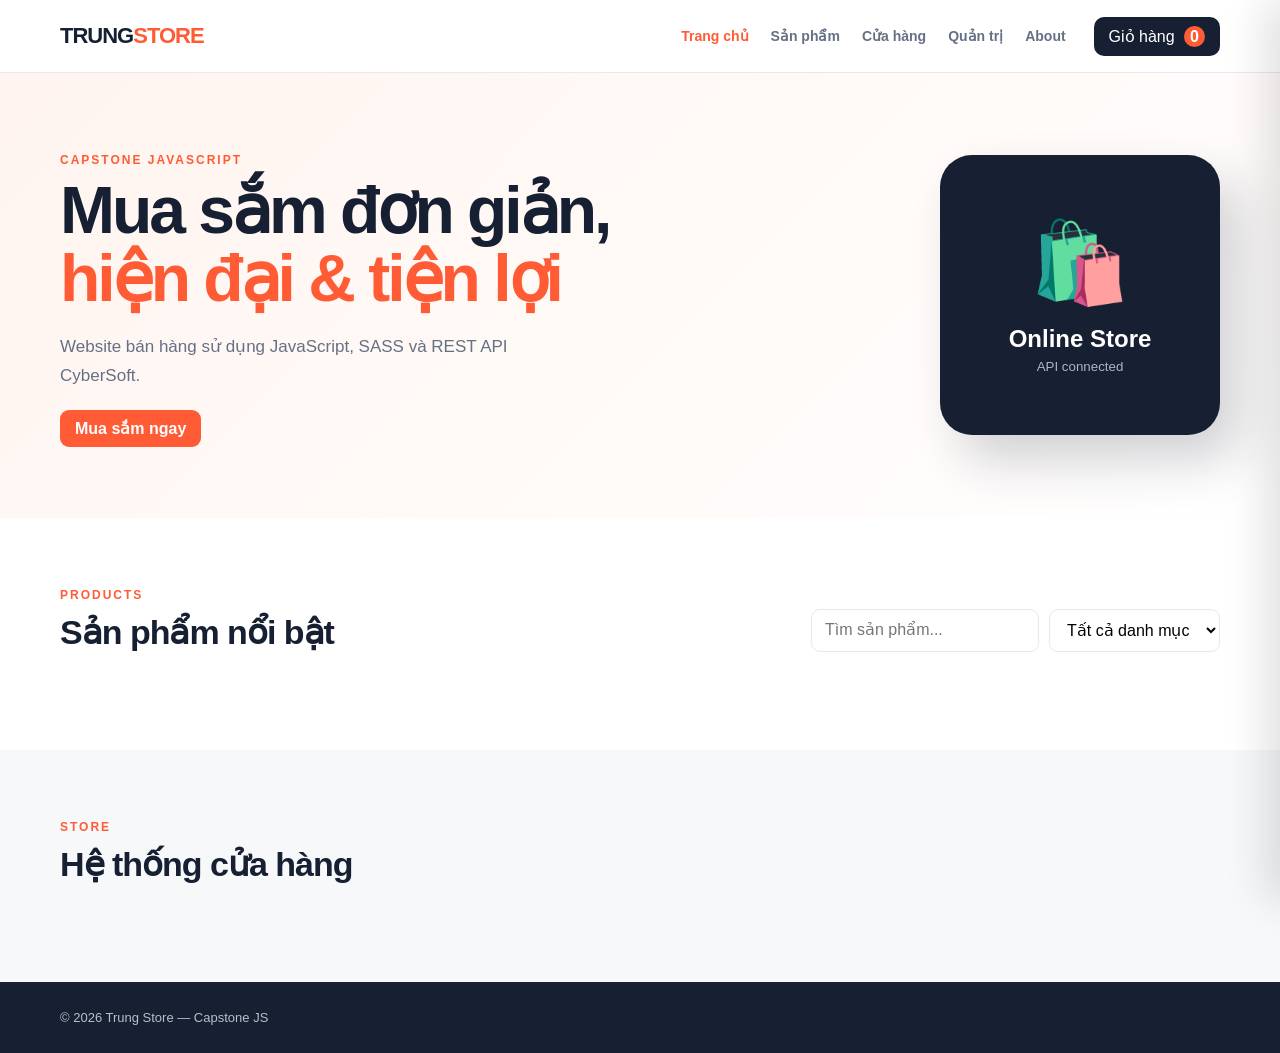
<file: index.html>
<!doctype html>
<html lang="vi">
<head>
  <meta charset="UTF-8">
  <meta name="viewport" content="width=device-width, initial-scale=1.0">
  <title>Trung Store - Cửa hàng trực tuyến</title>
  <link rel="stylesheet" href="assets/css/main.css">
</head>
<body>
  <header class="site-header">
    <div class="container nav">
      <a class="brand" href="index.html">TRUNG<span>STORE</span></a>
      <nav>
        <a class="active" href="index.html">Trang chủ</a>
        <a href="#products">Sản phẩm</a>
        <a href="#stores">Cửa hàng</a>
        <a href="admin.html">Quản trị</a>
        <a href="about.html">About</a>
      </nav>
      <button class="cart-btn" id="cartBtn">Giỏ hàng <b id="cartCount">0</b></button>
    </div>
  </header>

  <main>
    <section class="hero">
      <div class="container hero-inner">
        <div>
          <p class="eyebrow">CAPSTONE JAVASCRIPT</p>
          <h1>Mua sắm đơn giản,<br><span>hiện đại & tiện lợi</span></h1>
          <p class="hero-text">Website bán hàng sử dụng JavaScript, SASS và REST API CyberSoft.</p>
          <a class="btn btn-primary" href="#products">Mua sắm ngay</a>
        </div>
        <div class="hero-card">
          <div class="hero-icon">🛍️</div>
          <strong>Online Store</strong>
          <small>API connected</small>
        </div>
      </div>
    </section>

    <section class="section" id="products">
      <div class="container">
        <div class="section-heading">
          <div>
            <p class="eyebrow">PRODUCTS</p>
            <h2>Sản phẩm nổi bật</h2>
          </div>
          <div class="filters">
            <input id="searchInput" type="search" placeholder="Tìm sản phẩm...">
            <select id="categorySelect"><option value="">Tất cả danh mục</option></select>
          </div>
        </div>
        <div id="loading" class="loading">Đang tải sản phẩm...</div>
        <div id="productGrid" class="product-grid"></div>
        <div id="emptyState" class="empty hidden">Không tìm thấy sản phẩm phù hợp.</div>
      </div>
    </section>

    <section class="section section-light" id="stores">
      <div class="container">
        <div class="section-heading">
          <div><p class="eyebrow">STORE</p><h2>Hệ thống cửa hàng</h2></div>
        </div>
        <div id="storeGrid" class="store-grid"></div>
      </div>
    </section>
  </main>

  <div class="drawer-backdrop hidden" id="drawerBackdrop"></div>
  <aside class="cart-drawer" id="cartDrawer">
    <div class="drawer-head"><h3>Giỏ hàng</h3><button id="closeCart">×</button></div>
    <div id="cartItems" class="cart-items"></div>
    <div class="cart-footer">
      <div><span>Tổng cộng</span><strong id="cartTotal">0 ₫</strong></div>
      <button class="btn btn-primary full" id="checkoutBtn">Đặt hàng</button>
    </div>
  </aside>

  <div class="modal hidden" id="productModal">
    <div class="modal-card">
      <button class="modal-close" data-close-modal>×</button>
      <div id="productDetail"></div>
    </div>
  </div>

  <footer><div class="container">© 2026 Trung Store — Capstone JS</div></footer>
  <script type="module" src="assets/js/store.js"></script>
</body>
</html>
</file>
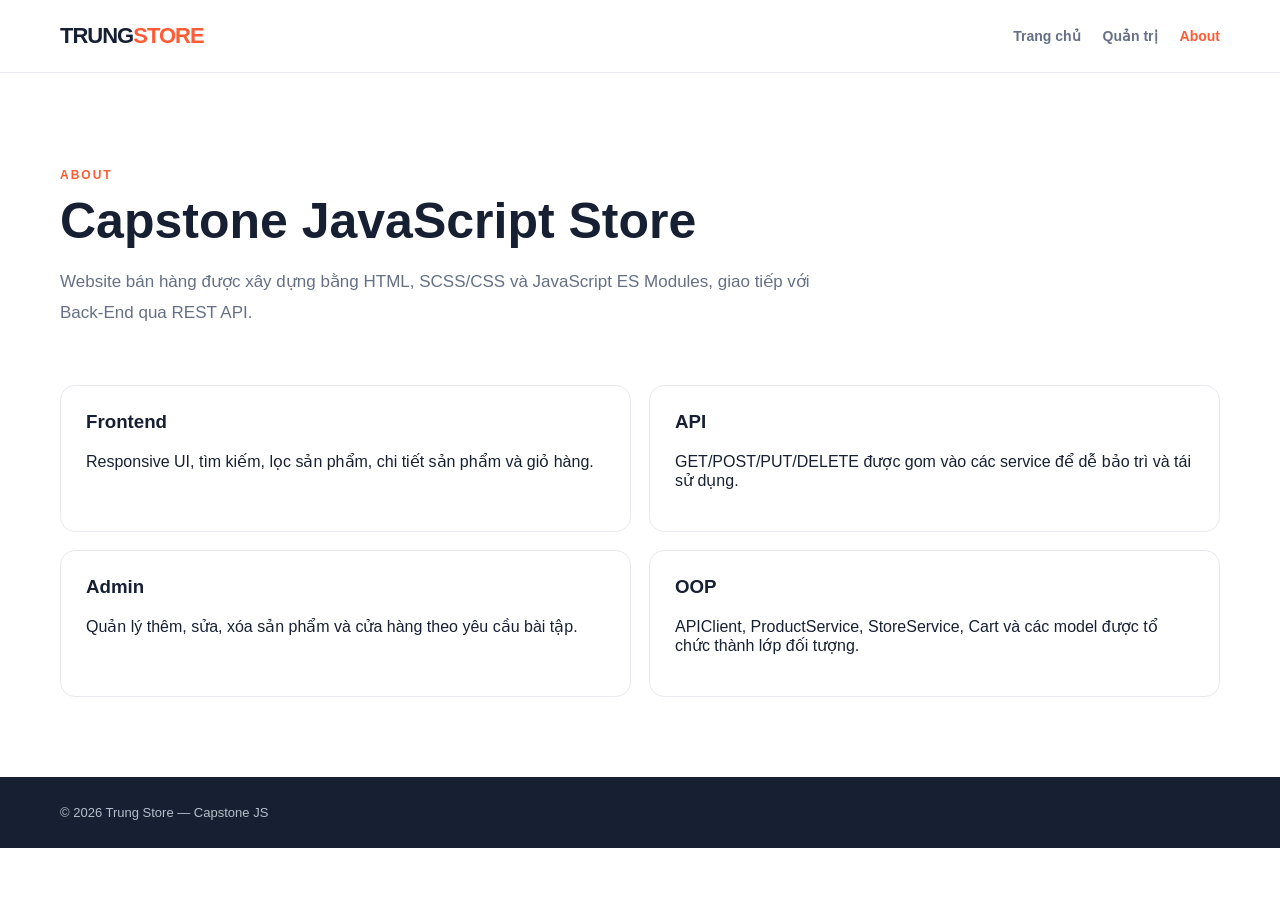
<file: about.html>
<!doctype html>
<html lang="vi">
<head>
  <meta charset="UTF-8">
  <meta name="viewport" content="width=device-width, initial-scale=1.0">
  <title>About - Trung Store</title>
  <link rel="stylesheet" href="assets/css/main.css">
</head>
<body>
<header class="site-header"><div class="container nav">
  <a class="brand" href="index.html">TRUNG<span>STORE</span></a>
  <nav><a href="index.html">Trang chủ</a><a href="admin.html">Quản trị</a><a class="active" href="about.html">About</a></nav>
</div></header>
<main class="container about-page">
  <div class="about-hero"><p class="eyebrow">ABOUT</p><h1>Capstone JavaScript Store</h1><p>Website bán hàng được xây dựng bằng HTML, SCSS/CSS và JavaScript ES Modules, giao tiếp với Back-End qua REST API.</p></div>
  <div class="about-grid">
    <article><h3>Frontend</h3><p>Responsive UI, tìm kiếm, lọc sản phẩm, chi tiết sản phẩm và giỏ hàng.</p></article>
    <article><h3>API</h3><p>GET/POST/PUT/DELETE được gom vào các service để dễ bảo trì và tái sử dụng.</p></article>
    <article><h3>Admin</h3><p>Quản lý thêm, sửa, xóa sản phẩm và cửa hàng theo yêu cầu bài tập.</p></article>
    <article><h3>OOP</h3><p>APIClient, ProductService, StoreService, Cart và các model được tổ chức thành lớp đối tượng.</p></article>
  </div>
</main>
<footer><div class="container">© 2026 Trung Store — Capstone JS</div></footer>
</body>
</html>
</file>
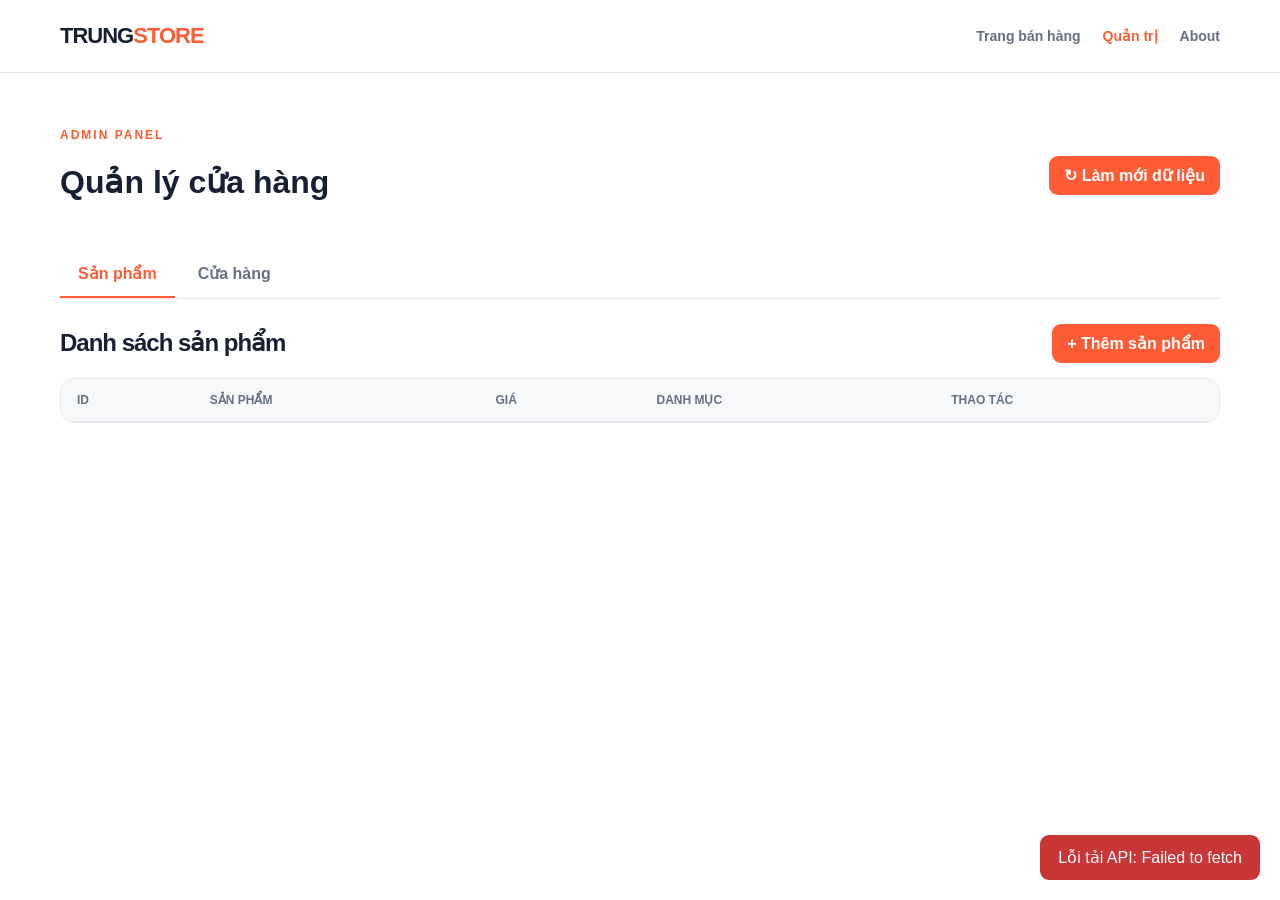
<file: admin.html>
<!doctype html>
<html lang="vi">
<head>
  <meta charset="UTF-8">
  <meta name="viewport" content="width=device-width, initial-scale=1.0">
  <title>Quản trị - Trung Store</title>
  <link rel="stylesheet" href="assets/css/main.css">
</head>
<body class="admin-body">
<header class="site-header">
  <div class="container nav">
    <a class="brand" href="index.html">TRUNG<span>STORE</span></a>
    <nav>
      <a href="index.html">Trang bán hàng</a>
      <a class="active" href="admin.html">Quản trị</a>
      <a href="about.html">About</a>
    </nav>
  </div>
</header>

<main class="container admin-page">
  <div class="page-title">
    <div><p class="eyebrow">ADMIN PANEL</p><h1>Quản lý cửa hàng</h1></div>
    <button class="btn btn-primary" id="reloadAll">↻ Làm mới dữ liệu</button>
  </div>

  <div class="tabs">
    <button class="tab active" data-tab="productsTab">Sản phẩm</button>
    <button class="tab" data-tab="storesTab">Cửa hàng</button>
  </div>

  <section id="productsTab" class="tab-content active">
    <div class="admin-toolbar">
      <h2>Danh sách sản phẩm</h2>
      <button class="btn btn-primary" id="addProductBtn">+ Thêm sản phẩm</button>
    </div>
    <div class="table-wrap">
      <table>
        <thead><tr><th>ID</th><th>Sản phẩm</th><th>Giá</th><th>Danh mục</th><th>Thao tác</th></tr></thead>
        <tbody id="productTable"></tbody>
      </table>
    </div>
  </section>

  <section id="storesTab" class="tab-content">
    <div class="admin-toolbar">
      <h2>Danh sách cửa hàng</h2>
      <button class="btn btn-primary" id="addStoreBtn">+ Thêm cửa hàng</button>
    </div>
    <div class="table-wrap">
      <table>
        <thead><tr><th>ID</th><th>Tên cửa hàng</th><th>Địa chỉ</th><th>Điện thoại</th><th>Thao tác</th></tr></thead>
        <tbody id="storeTable"></tbody>
      </table>
    </div>
  </section>
</main>

<div class="modal hidden" id="adminModal">
  <div class="modal-card form-card">
    <button class="modal-close" id="closeAdminModal">×</button>
    <h2 id="formTitle">Thêm sản phẩm</h2>
    <form id="adminForm">
      <div id="productFields">
        <label>Tên sản phẩm<input name="name" required></label>
        <div class="form-row">
          <label>Giá<input name="price" type="number" min="0" required></label>
          <label>Số lượng<input name="quantity" type="number" min="0" value="0"></label>
        </div>
        <label>Hình ảnh<input name="image" placeholder="https://..."></label>
        <label>Danh mục<select name="categoryId" id="formCategory" required></select></label>
        <label>Mô tả<textarea name="description" rows="4"></textarea></label>
      </div>
      <div id="storeFields" class="hidden">
        <label>Tên cửa hàng<input name="storeName"></label>
        <label>Địa chỉ<input name="address"></label>
        <div class="form-row">
          <label>Điện thoại<input name="phone"></label>
          <label>Email<input name="email" type="email"></label>
        </div>
      </div>
      <input type="hidden" name="id">
      <input type="hidden" name="entity">
      <button class="btn btn-primary full" type="submit">Lưu dữ liệu</button>
    </form>
    <p id="formMessage" class="form-message"></p>
  </div>
</div>

<div id="toast" class="toast"></div>
<script type="module" src="assets/js/admin.js"></script>
</body>
</html>
</file>
<file: assets/css/main.css>
/* CSS compiled from assets/scss/main.scss for direct browser use. */
*{box-sizing:border-box}body{margin:0;font-family:Inter,Arial,sans-serif;color:#172033;background:#fff}a{color:inherit;text-decoration:none}button,input,select,textarea{font:inherit}.container{width:min(1160px,calc(100% - 32px));margin:auto}
.site-header{position:sticky;top:0;z-index:20;background:rgba(255,255,255,.95);border-bottom:1px solid #e7e9ee;backdrop-filter:blur(12px)}.nav{height:72px;display:flex;align-items:center;gap:28px}.brand{font-weight:900;font-size:22px;letter-spacing:-1px;margin-right:auto}.brand span{color:#ff5b35}nav{display:flex;gap:22px;font-size:14px;font-weight:700}nav a{padding:26px 0;color:#667085}nav a.active,nav a:hover{color:#ff5b35}.cart-btn{border:0;background:#172033;color:#fff;border-radius:10px;padding:10px 15px;cursor:pointer}.cart-btn b{background:#ff5b35;border-radius:50%;padding:2px 6px;margin-left:5px}
.hero{background:linear-gradient(135deg,#fff4ef,#fff);padding:80px 0}.hero-inner{display:flex;align-items:center;justify-content:space-between;gap:40px}.eyebrow{color:#ff5b35;font-weight:800;font-size:12px;letter-spacing:2px;margin:0 0 10px}.hero h1{font-size:clamp(38px,6vw,66px);line-height:1.03;margin:0 0 20px;letter-spacing:-3px}.hero h1 span{color:#ff5b35}.hero-text{color:#667085;max-width:520px;font-size:17px;line-height:1.7;margin-bottom:28px}.hero-card{width:280px;height:280px;border-radius:32px;background:#172033;color:#fff;display:flex;flex-direction:column;align-items:center;justify-content:center;box-shadow:20px 25px 50px rgba(23,32,51,.2)}.hero-icon{font-size:80px;margin-bottom:15px}.hero-card strong{font-size:24px}.hero-card small{color:#aeb5c3;margin-top:6px}
.btn{border:0;border-radius:9px;padding:10px 15px;cursor:pointer;font-weight:800;transition:.2s}.btn-primary{background:#ff5b35;color:#fff}.btn-primary:hover{transform:translateY(-1px);filter:brightness(.96)}.btn-outline{background:#fff;color:#172033;border:1px solid #e7e9ee}.full{width:100%}.section{padding:70px 0}.section-light{background:#f7f8fa}.section-heading{display:flex;justify-content:space-between;align-items:end;gap:20px;margin-bottom:28px}h2{font-size:34px;margin:0;letter-spacing:-1px}.filters{display:flex;gap:10px}.filters input,.filters select{border:1px solid #e7e9ee;border-radius:9px;padding:11px 13px;outline:none;background:#fff}.filters input:focus,.filters select:focus{border-color:#ff5b35}
.product-grid{display:grid;grid-template-columns:repeat(4,1fr);gap:20px}.product-card{border:1px solid #e7e9ee;border-radius:16px;overflow:hidden;background:#fff;transition:.2s}.product-card:hover{transform:translateY(-4px);box-shadow:0 14px 35px rgba(23,32,51,.08)}.product-image{height:230px;background:#f1f3f5}.product-image img{width:100%;height:100%;object-fit:cover}.product-info{padding:16px}.product-info h3{margin:0 0 8px;font-size:16px}.price,.detail-price{color:#ff5b35;font-weight:900;font-size:20px;margin:0 0 14px}.product-actions{display:flex;gap:8px}.product-actions .btn{flex:1;font-size:12px}.loading,.empty{color:#667085;padding:25px 0;text-align:center}.hidden{display:none!important}
.store-grid{display:grid;grid-template-columns:repeat(3,1fr);gap:18px}.store-card{display:flex;gap:15px;padding:20px;border:1px solid #e7e9ee;border-radius:15px;background:#fff}.store-pin{font-size:30px;color:#ff5b35}.store-card h3{margin:0 0 7px}.store-card p{color:#667085;margin:0 0 6px}.store-card small{color:#98a0af}
.drawer-backdrop{position:fixed;inset:0;background:rgba(0,0,0,.35);z-index:40}.cart-drawer{position:fixed;right:-430px;top:0;bottom:0;width:min(430px,100%);background:#fff;z-index:41;padding:22px;display:flex;flex-direction:column;transition:.25s;box-shadow:-15px 0 40px rgba(0,0,0,.12)}.cart-drawer.open{right:0}.drawer-head{display:flex;justify-content:space-between;align-items:center;border-bottom:1px solid #e7e9ee;padding-bottom:15px}.drawer-head button,.modal-close{border:0;background:none;font-size:30px;cursor:pointer}.cart-items{flex:1;overflow:auto;padding:10px 0}.cart-item{display:flex;gap:12px;padding:12px 0;border-bottom:1px solid #e7e9ee}.cart-item img{width:68px;height:68px;object-fit:cover;border-radius:9px;background:#f1f3f5}.cart-item-info{flex:1;display:flex;flex-direction:column;gap:5px}.cart-item-info span{color:#ff5b35;font-weight:800}.qty{display:flex;align-items:center;gap:8px}.qty button{border:1px solid #e7e9ee;background:#fff;border-radius:6px;cursor:pointer}.qty .remove{margin-left:auto;border:0;color:#d64545}.cart-footer{border-top:1px solid #e7e9ee;padding-top:18px}.cart-footer>div{display:flex;justify-content:space-between;margin-bottom:15px}
.modal{position:fixed;inset:0;background:rgba(0,0,0,.5);z-index:60;display:grid;place-items:center;padding:20px}.modal-card{width:min(850px,100%);max-height:90vh;overflow:auto;position:relative;background:#fff;border-radius:18px;padding:28px}.modal-close{position:absolute;top:8px;right:14px}.detail-grid{display:grid;grid-template-columns:1fr 1fr;gap:30px;align-items:center}.detail-grid img{width:100%;max-height:430px;object-fit:cover;border-radius:14px}.stock{color:#667085;margin-bottom:22px}footer{background:#172033;color:#b7beca;padding:28px 0;font-size:13px}
.admin-page,.about-page{padding:55px 0 80px}.page-title{display:flex;justify-content:space-between;align-items:center;margin-bottom:28px}.tabs{display:flex;gap:5px;border-bottom:1px solid #e7e9ee;margin-bottom:25px}.tab{border:0;background:none;padding:13px 18px;cursor:pointer;font-weight:800;color:#667085;border-bottom:2px solid transparent}.tab.active{color:#ff5b35;border-color:#ff5b35}.tab-content{display:none}.tab-content.active{display:block}.admin-toolbar{display:flex;justify-content:space-between;align-items:center;margin-bottom:15px}.admin-toolbar h2{font-size:24px}.table-wrap{overflow:auto;border:1px solid #e7e9ee;border-radius:14px}table{width:100%;border-collapse:collapse;min-width:700px}th,td{padding:14px 16px;border-bottom:1px solid #e7e9ee;text-align:left;font-size:14px}th{background:#f7f8fa;color:#667085;font-size:12px;text-transform:uppercase}.table-product{display:flex;align-items:center;gap:10px}.table-product img{width:42px;height:42px;object-fit:cover;border-radius:7px}.action{border:0;background:none;cursor:pointer;margin-right:12px;font-weight:800}.action.edit{color:#2671d9}.action.delete{color:#d64545}.form-card{width:min(650px,100%)}.form-card form{display:flex;flex-direction:column;gap:15px}.form-card label{display:flex;flex-direction:column;gap:6px;font-weight:700;font-size:13px}.form-card input,.form-card select,.form-card textarea{border:1px solid #e7e9ee;border-radius:8px;padding:10px;outline:none}.form-row{display:grid;grid-template-columns:1fr 1fr;gap:15px}.form-message{color:#d64545}.toast{position:fixed;right:20px;bottom:20px;background:#172033;color:#fff;padding:13px 18px;border-radius:9px;opacity:0;pointer-events:none;transition:.2s;z-index:100}.toast.show{opacity:1}.toast.error{background:#c93636}.about-hero{max-width:780px;padding:40px 0}.about-hero h1{font-size:50px;margin:0 0 15px}.about-hero>p:last-child{color:#667085;line-height:1.8;font-size:17px}.about-grid{display:grid;grid-template-columns:repeat(2,1fr);gap:18px}.about-grid article{padding:25px;border:1px solid #e7e9ee;border-radius:15px}.about-grid h3{margin-top:0}
@media (max-width:900px){nav{display:none}.hero-inner{flex-direction:column;align-items:flex-start}.hero-card{width:100%;height:220px}.product-grid{grid-template-columns:repeat(2,1fr)}.store-grid{grid-template-columns:1fr 1fr}}
@media (max-width:600px){.section-heading,.page-title,.admin-toolbar{align-items:flex-start;flex-direction:column}.filters{width:100%;flex-direction:column}.filters input,.filters select{width:100%}.product-grid,.store-grid,.about-grid,.detail-grid{grid-template-columns:1fr}.hero{padding:55px 0}.hero h1{letter-spacing:-2px}.form-row{grid-template-columns:1fr}}
</file>
